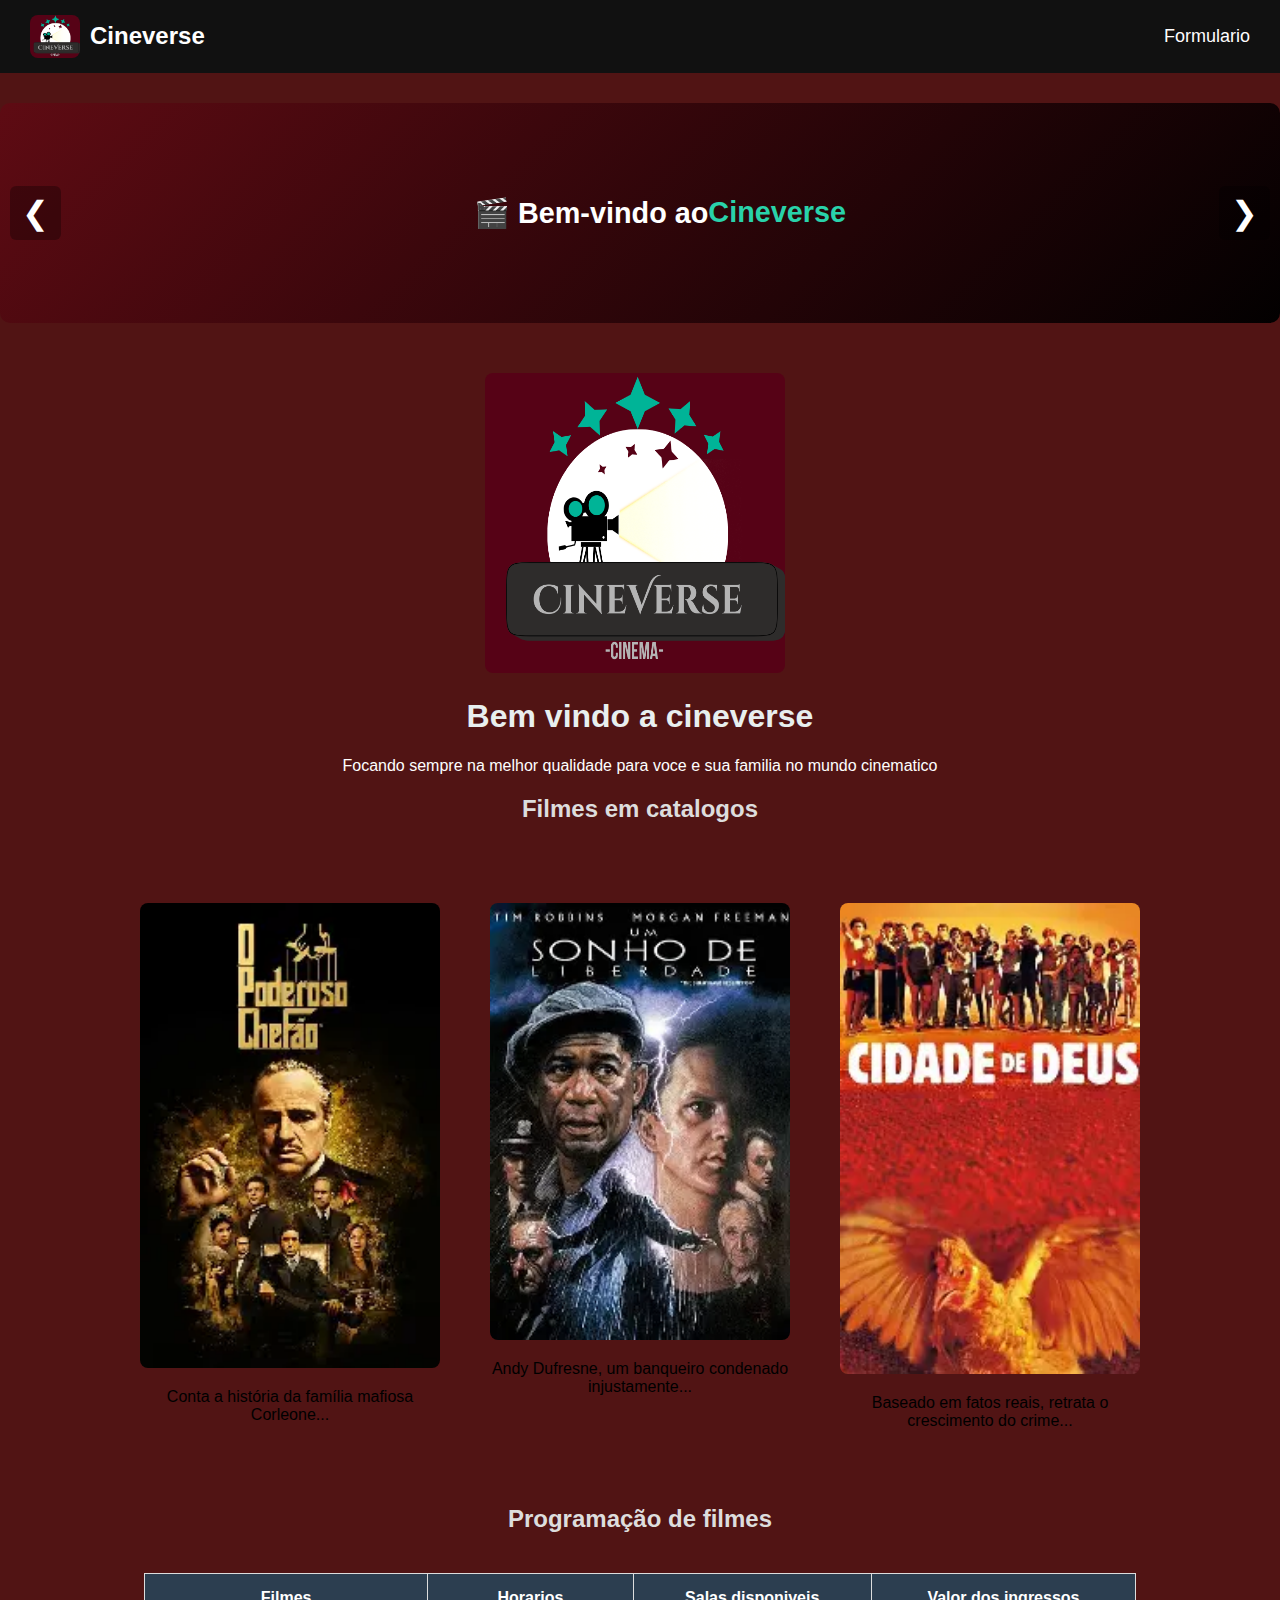
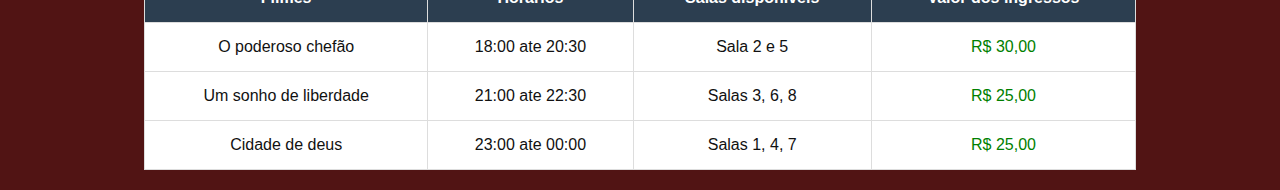
<file: trabalho pw1/site/index.html>
<!DOCTYPE html>
<html lang="pt-br">
<head>
    <meta charset="UTF-8">
    <meta name="viewport" content="width=device-width, initial-scale=1.0">
    <title>inicio</title>
    <link rel="stylesheet" href="style.css">
</head>
<body>
    
    <header class="topo">
        <div class="logo">
            <img src="../imagens/img cineverse.png" alt="logo cineverse">
            <h1>Cineverse</h1>
        </div>
        <div class="cadastro">
            <a href="formulario.html">Formulario</a>
        </div>
    </header>

    <div class="carousel">
    <div class="slides">
        <div class="slide slide1">🎬 Bem-vindo ao <span>Cineverse</span></div>
        <div class="slide slide2">🍿 Os melhores filmes estão aqui</div>
        <div class="slide slide3">⭐ Viva sua experiência cinematográfica</div>
    </div>

    <div class="prev">❮</div>
    <div class="next">❯</div>
</div>

    <div class="inicio">
        <img src="../imagens/img cineverse.png" alt="imagem da cineverse" height="300" width="300">
        <h1>Bem vindo a cineverse</h1>
        <p>Focando sempre na melhor qualidade para voce e sua familia no mundo cinematico</p>
        <h2>Filmes em catalogos</h2>
    </div>

    <div class="catalogos">
        <div class="filmes">
            <img src="../imagens/o poderoso chefao.webp" alt="">            
            <p>Conta a história da família mafiosa Corleone...</p>
        </div>

        <div class="filmes">
            <img src="../imagens/um sonho de liberdade.webp" alt="">            
            <p>Andy Dufresne, um banqueiro condenado injustamente...</p>
        </div>

        <div class="filmes">
            <img src="../imagens/cidade de deus.webp" alt="">            
            <p>Baseado em fatos reais, retrata o crescimento do crime...</p>
        </div>
    </div>

    <h2>Programação de filmes</h2>

    <div class="tabela">
        <table>
            <thead>
                <tr>
                    <th>Filmes</th>
                    <th>Horarios</th>
                    <th>Salas disponiveis</th>
                    <th>Valor dos ingressos</th>
                </tr>
            </thead>
            <tbody>
                <tr>
                    <td>O poderoso chefão</td>
                    <td>18:00 ate 20:30</td>
                    <td>Sala 2 e 5</td>
                    <td class="preço">R$ 30,00</td>
                </tr>
                <tr>
                    <td>Um sonho de liberdade</td>
                    <td>21:00 ate 22:30</td>
                    <td>Salas 3, 6, 8</td>
                    <td class="preço">R$ 25,00</td>
                </tr>
                <tr>
                    <td>Cidade de deus</td>
                    <td>23:00 ate 00:00</td>
                    <td>Salas 1, 4, 7</td>
                    <td class="preço">R$ 25,00</td>
                </tr>
            </tbody>
        </table>
    </div>

    <!-- Link do JavaScript -->
    <script src="script.js"></script>

</body>
</html>
</file>
<file: trabalho pw1/site/style.css>
/* BODY E RESET */
body {
    margin: 0;
    padding: 0;
    background-color: #511414;
    font-family: Arial, Helvetica, sans-serif;
}

img {
    margin-right: 10px;
    border-radius: 8px;
}

/* TOPO / HEADER */
.topo {
  background-color: #111;
  color: white;
  padding: 15px 30px;
  display: flex;
  justify-content: space-between;
  align-items: center;
}

.logo {
  display: flex;
  align-items: center;
}

.logo img {
  width: 50px;
  margin-right: 10px;
  border-radius: 8px;
}

.logo h1 {
  font-size: 24px;
  margin: 0;
}

.cadastro a {
    font-size: 18px;
    color: rgb(254, 253, 253);
    text-decoration: none;
}

a {
    color: #ddd;
}

/* INÍCIO */
.inicio {
    text-align: center;
    padding: 20px;
}

.inicio h1 {
    color: rgb(232, 239, 239);
}

.inicio p {
    color: #fefefe;
}

/* CATÁLOGOS */
.catalogos {
    display: flex;
    justify-content: space-between;
    align-items: flex-start;
    padding: 40px;
    max-width: 1000px;
    margin: auto;
}

.filmes {
    text-align: center;
    width: 30%;
}

.filmes img {
    width: 100%;
    height: auto;
}

/* TABELA */
.tabela {
    font-family: Arial, Helvetica, sans-serif;
    text-align: center;
    padding: 20px;
}

.tabela table {
    margin: auto;
    border-collapse: collapse;
    width: 80%;
    background-color: white;
}

thead {
    background-color: #2c3e50;
    font-weight: bold;
    color: white;
}

th, td {
    padding: 15px;
    border: 1px solid #ddd;
    text-align: center;
}

td {
    color: #111;
}

.preço {
    color: green;
}

/* TITULOS */
h2 {
    text-align: center;
    color: #ddd;
}

/* CARROSSEL */
.carousel {
  position: relative;
  width: 100%;
  height: 220px;
  overflow: hidden;
  border-radius: 10px;
  margin: 30px auto;
  color: white;
  font-size: 1.8rem;
}

.slides {
  display: flex;
  height: 100%;
  transition: transform 0.5s ease-in-out;
}

.slide {
  width: 100%;
  flex-shrink: 0;
  display: flex;
  justify-content: center;
  align-items: center;
  font-weight: 600;
  padding: 20px;
}

.slide1 { background: linear-gradient(135deg, #5e0b13, #000000); }
.slide2 { background: linear-gradient(135deg, #771a1a, #000000); }
.slide3 { background: linear-gradient(135deg, #2c1a1a, #000000); }

.slide span { color: #29d2aa; }

/* BOTÕES DO CARROSSEL */
.prev, .next {
  position: absolute;
  top: 50%;
  transform: translateY(-50%);
  font-size: 32px;
  background: rgba(0, 0, 0, 0.3);
  padding: 8px 12px;
  border-radius: 6px;
  cursor: pointer;
  user-select: none;
}

.prev { left: 10px; }
.next { right: 10px; }
</file>
